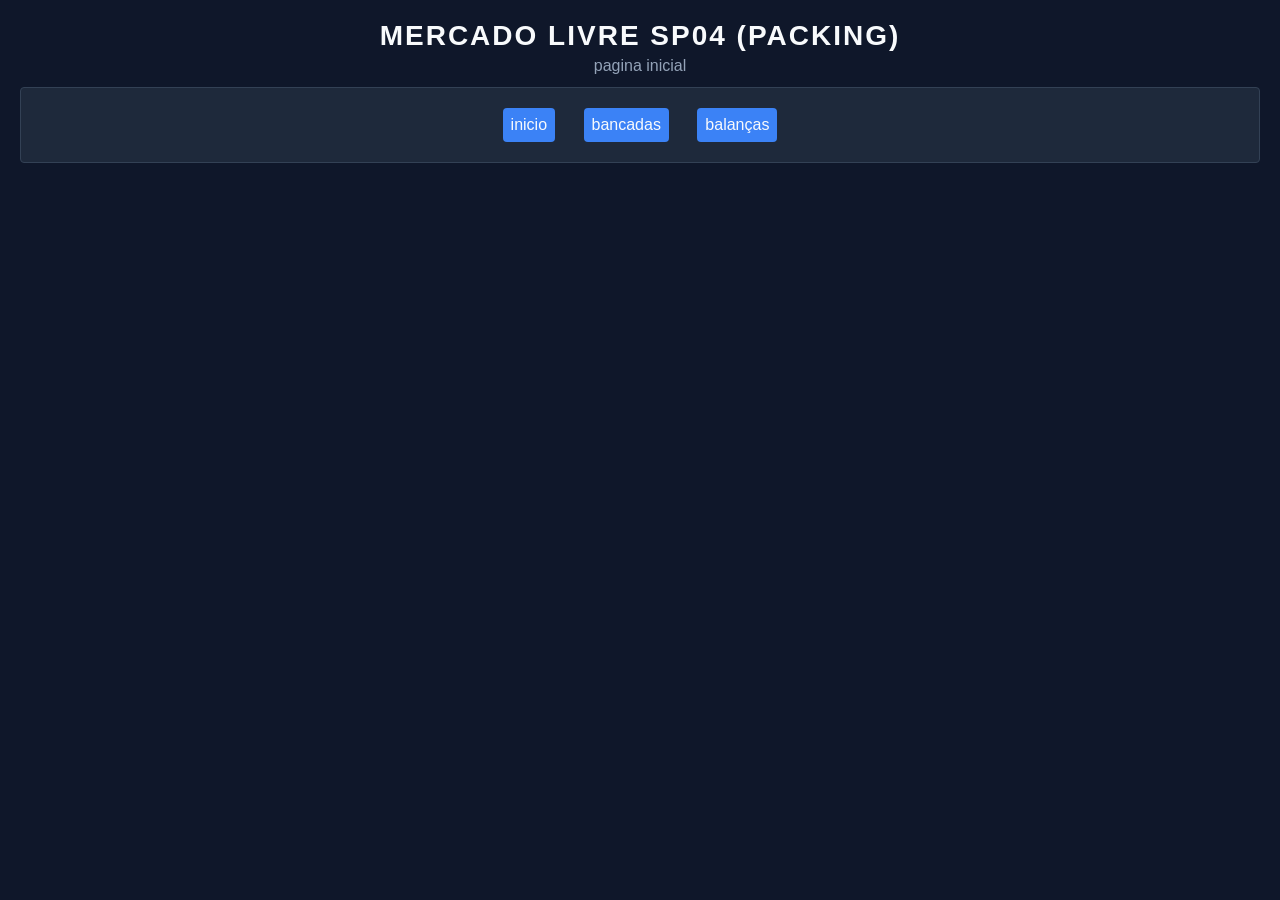
<file: index.html>
<!DOCTYPE html>
<html lang="pt-BR">
<head>
    <meta charset="UTF-8">
    <meta name="viewport" content="width=device-width, initial-scale=1.0">
    <title>DailyDash SP04 (Packing)</title>
    <link rel="stylesheet" href="style.css">
</head>
<body>
    <header class="header">
        <h1>Mercado livre SP04 (packing)</h1>
        <p>pagina inicial</p>
        <div class="home_bar">
            <a href="index.html">inicio</a>
            <a href="bancadas.html">bancadas</a>
            <a href="balanca.html">balanças</a>
        </div>
    </header>

    <main class="container">

    </main>

    <script src="script.js"></script>
</body>
</html>
</file>
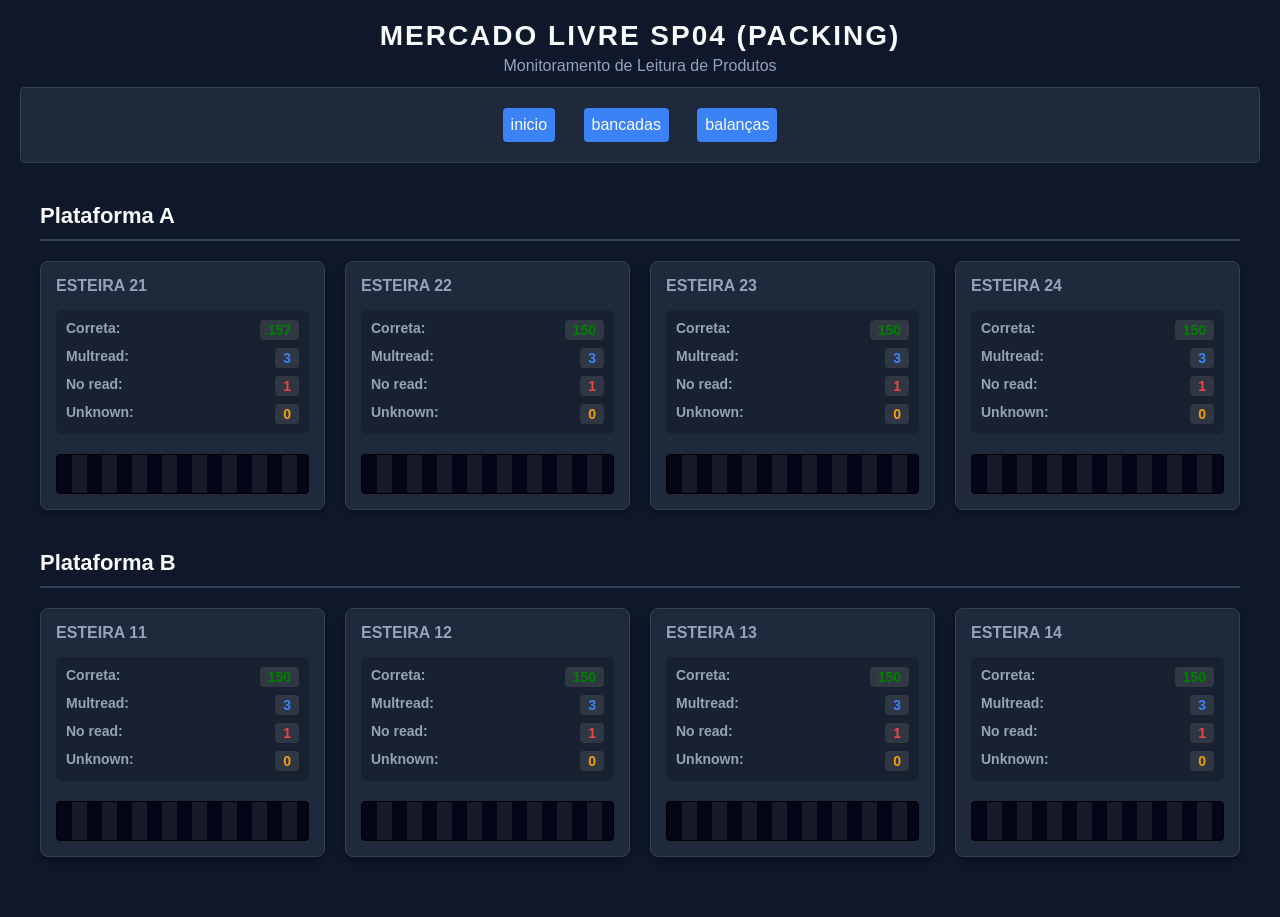
<file: balanca.html>
<!DOCTYPE html>
<html lang="pt-BR">
<head>
    <meta charset="UTF-8">
    <meta name="viewport" content="width=device-width, initial-scale=1.0">
    <title>Monitoramento de Balanças SP04</title>
    <link rel="stylesheet" href="style.css">
</head>
<body>
    <header class="header"MU-TT-RC-333-951
    MU-TT-RC-63F-872
    MU-TT-RC-363-838
    MU-TT-RC-53A-A79
    MU-TT-RC-51E-853
    >
        <h1>Mercado livre SP04 (packing)</h1>
        <p>Monitoramento de Leitura de Produtos</p>
        <div class="home_bar">
            <a href="index.html">inicio</a>
            <a href="bancadas.html">bancadas</a>
            <a href="balanca.html">balanças</a>
        </div>
    </header>

    <main class="container">
        <!-- PLATAFORMA A -->
        <section class="plataforma">
            <h2 class="plataforma-titulo">Plataforma A</h2>
            <div class="grid-esteiras">
                <!-- Esteira 1 -->
                <div class="card-esteira">
                    <h3>Esteira 21</h3>
                    <div class="stats" id="21">
                        <div class="stat-item"><span class="label">Correta:</span> <span class="value correta">0</span></div>
                        <div class="stat-item"><span class="label">Multread:</span> <span class="value multread">0</span></div>
                        <div class="stat-item"><span class="label">No read:</span> <span class="value noread">0</span></div>
                        <div class="stat-item"><span class="label">Unknown:</span> <span class="value unknown">0</span></div>
                    </div>
                    <div class="conveyor-container">
                        <div class="conveyor-belt"></div>
                        <div class="product-box box-blue speed-1 delay-1"></div>
                    </div>
                </div>

                <!-- Esteira 2 -->
                <div class="card-esteira">
                    <h3>Esteira 22</h3>
                    <div class="stats" id="22">
                        <div class="stat-item"><span class="label">Correta:</span> <span class="value correta">0</span></div>
                        <div class="stat-item"><span class="label">Multread:</span> <span class="value multread">0</span></div>
                        <div class="stat-item"><span class="label">No read:</span> <span class="value noread">0</span></div>
                        <div class="stat-item"><span class="label">Unknown:</span> <span class="value unknown">0</span></div>
                    </div>
                    <div class="conveyor-container">
                        <div class="conveyor-belt"></div>
                        <div class="product-box box-orange speed-2 delay-2"></div>
                    </div>
                </div>

                <!-- Esteira 3 -->
                <div class="card-esteira">
                    <h3>Esteira 23</h3>
                    <div class="stats" id="23">
                        <div class="stat-item"><span class="label">Correta:</span> <span class="value correta">0</span></div>
                        <div class="stat-item"><span class="label">Multread:</span> <span class="value multread">0</span></div>
                        <div class="stat-item"><span class="label">No read:</span> <span class="value noread">0</span></div>
                        <div class="stat-item"><span class="label">Unknown:</span> <span class="value unknown">0</span></div>
                    </div>
                    <div class="conveyor-container">
                        <div class="conveyor-belt"></div>
                        <div class="product-box box-blue speed-3 delay-1"></div>
                    </div>
                </div>
                
                <!-- Esteira 4 -->
                <div class="card-esteira">
                    <h3>Esteira 24</h3>
                    <div class="stats" id="24">
                        <div class="stat-item"><span class="label">Correta:</span> <span class="value correta">0</span></div>
                        <div class="stat-item"><span class="label">Multread:</span> <span class="value multread">0</span></div>
                        <div class="stat-item"><span class="label">No read:</span> <span class="value noread">0</span></div>
                        <div class="stat-item"><span class="label">Unknown:</span> <span class="value unknown">0</span></div>
                    </div>
                    <div class="conveyor-container">
                        <div class="conveyor-belt"></div>
                        <div class="product-box box-red speed-1 delay-3"></div>
                    </div>
                </div>
            </div>
        </section>

        <!-- PLATAFORMA B -->
        <section class="plataforma">
            <h2 class="plataforma-titulo">Plataforma B</h2>
            <div class="grid-esteiras">
                <!-- Esteira 5 -->
                <div class="card-esteira">
                    <h3>Esteira 11</h3>
                    <div class="stats" id="11">
                        <div class="stat-item"><span class="label">Correta:</span> <span class="value correta">0</span></div>
                        <div class="stat-item"><span class="label">Multread:</span> <span class="value multread">0</span></div>
                        <div class="stat-item"><span class="label">No read:</span> <span class="value noread">0</span></div>
                        <div class="stat-item"><span class="label">Unknown:</span> <span class="value unknown">0</span></div>
                    </div>
                    <div class="conveyor-container">
                        <div class="conveyor-belt"></div>
                        <div class="product-box box-orange speed-2 delay-1"></div>
                    </div>
                </div>

                <!-- Esteira 6 -->
                <div class="card-esteira">
                    <h3>Esteira 12</h3>
                    <div class="stats" id="12">
                        <div class="stat-item"><span class="label">Correta:</span> <span class="value correta">0</span></div>
                        <div class="stat-item"><span class="label">Multread:</span> <span class="value multread">0</span></div>
                        <div class="stat-item"><span class="label">No read:</span> <span class="value noread">0</span></div>
                        <div class="stat-item"><span class="label">Unknown:</span> <span class="value unknown">0</span></div>
                    </div>
                    <div class="conveyor-container">
                        <div class="conveyor-belt"></div>
                        <div class="product-box box-blue speed-1 delay-2"></div>
                    </div>
                </div>

                <!-- Esteira 7 -->
                <div class="card-esteira">
                    <h3>Esteira 13</h3>
                    <div class="stats" id="13">
                        <div class="stat-item"><span class="label">Correta:</span> <span class="value correta">0</span></div>
                        <div class="stat-item"><span class="label">Multread:</span> <span class="value multread">0</span></div>
                        <div class="stat-item"><span class="label">No read:</span> <span class="value noread">0</span></div>
                        <div class="stat-item"><span class="label">Unknown:</span> <span class="value unknown">0</span></div>
                    </div>
                    <div class="conveyor-container">
                        <div class="conveyor-belt"></div>
                        <div class="product-box box-red speed-3 delay-1"></div>
                    </div>
                </div>

                <!-- Esteira 8 -->
                <div class="card-esteira">
                    <h3>Esteira 14</h3>
                    <div class="stats" id="14">
                        <div class="stat-item"><span class="label">Correta:</span> <span class="value correta">0</span></div>
                        <div class="stat-item"><span class="label">Multread:</span> <span class="value multread">0</span></div>
                        <div class="stat-item"><span class="label">No read:</span> <span class="value noread">0</span></div>
                        <div class="stat-item"><span class="label">Unknown:</span> <span class="value unknown">0</span></div>
                    </div>
                    <div class="conveyor-container">
                        <div class="conveyor-belt"></div>
                        <div class="product-box box-orange speed-2 delay-3"></div>
                    </div>
                </div>
            </div>
        </section>
    </main>

    <script src="script.js"></script>
</body>
</html>
</file>
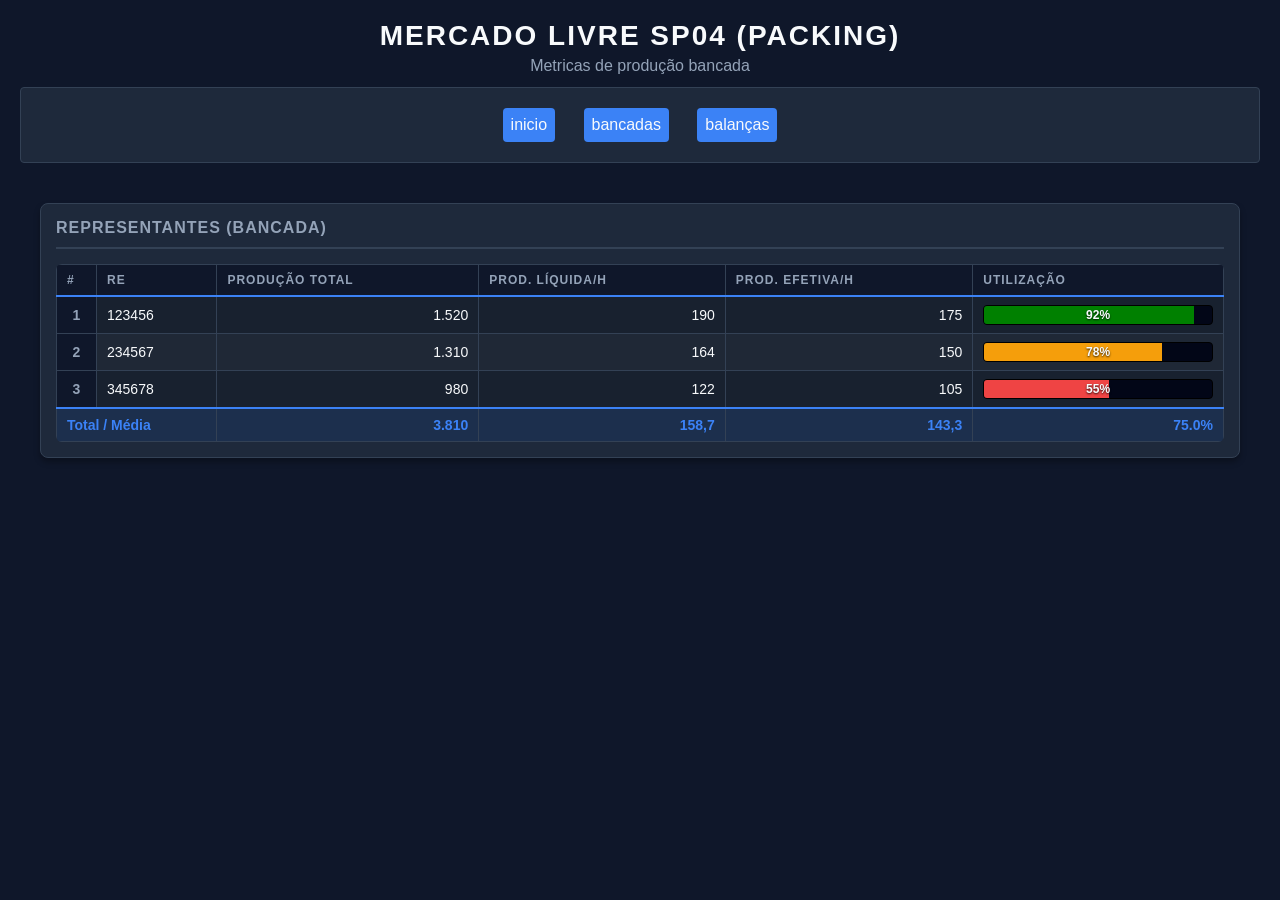
<file: bancadas.html>
<!DOCTYPE html>
<html lang="pt-BR">
<head>
    <meta charset="UTF-8">
    <meta name="viewport" content="width=device-width, initial-scale=1.0">
    <title>produção packing SP04</title>
    <link rel="stylesheet" href="style.css">
</head>
<body>
    <header class="header">
        <h1>Mercado livre SP04 (packing)</h1>
        <p>Metricas de produção bancada</p>
        <div class="home_bar">
            <a href="index.html">inicio</a>
            <a href="bancadas.html">bancadas</a>
            <a href="balanca.html">balanças</a>
        </div>
    </header>

    <main class="container">
        <section class="produção">
            <div class="card">
                <h2>representantes (bancada)</h2>
                <div class="tabela-wrapper">
                    <table class="planilha">
                        <thead>
                            <tr>
                                <th>#</th>
                                <th>RE</th>
                                <th>Produção Total</th>
                                <th>Prod. Líquida/h</th>
                                <th>Prod. Efetiva/h</th>
                                <th>Utilização</th>
                            </tr>
                        </thead>
                        <tbody id="tabela-representantes">
                            <tr><td colspan="6" class="msg">Carregando dados...</td></tr>
                        </tbody>
                        <tfoot id="tabela-total"></tfoot>
                    </table>
                </div>
            </div>
        </section>
    </main>

    <script src="script.js"></script>
</body>
</html>
</file>
<file: style.css>
/* Variáveis de Cores (Tema Escuro Industrial) */
:root {
    --bg-main: #0f172a;
    --bg-card: #1e293b;
    --bg-belt: #020617;
    --text-main: #f8fafc;
    --text-muted: #94a3b8;
    --border-color: #334155;
    
    --color-correta: green;
    --color-multread: #3b82f6; /* Azul */
    --color-noread: #ef4444;   /* Vermelho */
    --color-unknown: #f59e0b;  /* Amarelo/Laranja */
}

/* Reset básico */
* {
    margin: 0;
    padding: 0;
    box-sizing: border-box;
    font-family: 'Segoe UI', Tahoma, Geneva, Verdana, sans-serif;
}

body {
    background-color: var(--bg-main);
    color: var(--text-main);
    padding: 20px;
}

/*barra de pesquisa*/
.home_bar {
    background-color: var(--bg-card);
    border: 1px solid var(--border-color);
    border-radius: 4px;
    padding: 8px;
    margin-top: 12px;
}
.home_bar a{
    color: var(--text-main);
    display: inline-flex;
    flex-wrap: initial;
    background-color: #3b82f6;
    padding: 8px;
    margin: 12px;
    border-radius: 4px;
    text-decoration: none;
}

/* Cabeçalho */
.header {
    text-align: center;
    margin-bottom: 40px;
}


.header h1 {
    font-size: 28px;
    text-transform: uppercase;
    letter-spacing: 2px;
}
.header p {
    color: var(--text-muted);
    margin-top: 5px;
}

/* Container Principal */
.container {
    max-width: 1200px;
    margin: 0 auto;
}

/* Plataformas e Grids */
.plataforma {
    margin-bottom: 40px;
}
.plataforma-titulo {
    font-size: 22px;
    border-bottom: 2px solid var(--border-color);
    padding-bottom: 10px;
    margin-bottom: 20px;
}

.grid-esteiras {
    display: grid;
    /* Grid responsivo: 1 coluna no celular, até 4 colunas em telas grandes */
    grid-template-columns: repeat(auto-fit, minmax(250px, 1fr));
    gap: 20px;
}

/* Cartões das Esteiras */
.card-esteira {
    background-color: var(--bg-card);
    border: 1px solid var(--border-color);
    border-radius: 8px;
    padding: 15px;
    display: flex;
    flex-direction: column;
    box-shadow: 0 4px 6px rgba(0,0,0,0.3);
}

.card-esteira h3 {
    font-size: 16px;
    text-transform: uppercase;
    margin-bottom: 15px;
    color: var(--text-muted);
}

/* Painel de Status (Multread, No read, Unknown) */
.stats {
    display: flex;
    flex-direction: column;
    gap: 8px;
    margin-bottom: 20px;
    background-color: rgba(0,0,0,0.2);
    padding: 10px;
    border-radius: 6px;
}
.stat-item {
    display: flex;
    justify-content: space-between;
    font-size: 14px;
    font-weight: 600;
}
.stat-item .label {
    color: var(--text-muted);
}
.stat-item .value {
    padding: 2px 8px;
    border-radius: 4px;
    background-color: rgba(255,255,255,0.1);
}
.correta { color: var(--color-correta); }
.multread { color: var(--color-multread); }
.noread { color: var(--color-noread); }
.unknown { color: var(--color-unknown); }

/* Animação da Esteira Físca */
.conveyor-container {
    height: 40px;
    background-color: var(--bg-belt);
    border-radius: 4px;
    border: 1px solid #000;
    position: relative;
    overflow: hidden;
    margin-top: auto; /* Empurra para baixo */
}

.conveyor-belt {
    position: absolute;
    top: 0;
    left: 0;
    width: 100%;
    height: 100%;
    background-image: repeating-linear-gradient(
        90deg,
        transparent,
        transparent 15px,
        rgba(255, 255, 255, 0.08) 15px,
        rgba(255, 255, 255, 0.08) 30px
    );
    background-size: 60px 100%;
    animation: moveBelt 1s linear infinite;
}

@keyframes moveBelt {
    0% { background-position: 0 0; }
    100% { background-position: 60px 0; }
}

/* Caixas passando na esteira */
.product-box {
    position: absolute;
    top: 50%;
    transform: translateY(-50%);
    width: 24px;
    height: 24px;
    border-radius: 3px;
    box-shadow: 2px 2px 4px rgba(0,0,0,0.5);
    left: -30px;
    animation: moveProduct linear infinite;
}

/* Cores das caixas */
.box-blue { background-color: #3b82f6; }
.box-orange { background-color: #f97316; }
.box-red { background-color: #ef4444; }

@keyframes moveProduct {
    0% { left: -30px; }
    100% { left: 100%; }
}

/* Modificadores de velocidade das caixas */
.speed-1 { animation-duration: 3s; }
.speed-2 { animation-duration: 2s; }
.speed-3 { animation-duration: 4s; }

/* Modificadores de delay */
.delay-1 { animation-delay: 0s; }
.delay-2 { animation-delay: 1.5s; }
.delay-3 { animation-delay: 2.2s; }

/*css bancadas---------------------*/
/*css bancadas---------------------*/

/* Card (mesmo padrão do .card-esteira) */
.card {
    background-color: var(--bg-card);
    border: 1px solid var(--border-color);
    border-radius: 8px;
    padding: 15px;
    display: flex;
    flex-direction: column;
    box-shadow: 0 4px 6px rgba(0,0,0,0.3);
}

.card h2 {
    font-size: 16px;
    text-transform: uppercase;
    letter-spacing: 1px;
    color: var(--text-muted);
    border-bottom: 2px solid var(--border-color);
    padding-bottom: 10px;
    margin-bottom: 15px;
}

/* Tabela estilo planilha */
.tabela-wrapper {
    overflow: auto;
    max-height: 600px; /* permite o cabeçalho fixo ao rolar */
    background-color: rgba(0,0,0,0.2);
    border-radius: 6px;
}

.planilha {
    width: 100%;
    border-collapse: collapse;
    font-size: 14px;
}

.planilha th,
.planilha td {
    border: 1px solid var(--border-color);
    padding: 8px 10px;
    text-align: left;
    white-space: nowrap;
}

.planilha thead th {
    background-color: var(--bg-main);
    color: var(--text-muted);
    font-size: 12px;
    text-transform: uppercase;
    letter-spacing: 1px;
    border-bottom: 2px solid var(--color-multread);
    position: sticky;
    top: 0;
    
}

.planilha tbody tr { transition: background-color .2s; }
.planilha tbody tr:nth-child(even) { background-color: rgba(255,255,255,0.03); }
.planilha tbody tr:hover { background-color: rgba(59,130,246,0.12); }

.planilha td { color: var(--text-main); }

.planilha .idx {
    background-color: var(--bg-main);
    color: var(--text-muted);
    text-align: center;
    width: 40px;
    font-weight: 600;
}

.planilha .num {
    text-align: right;
    font-variant-numeric: tabular-nums; /* números alinhados */
}

.planilha tfoot td {
    background-color: rgba(59,130,246,0.15);
    color: var(--color-multread);
    font-weight: 700;
    border-top: 2px solid var(--color-multread);
}

.planilha .msg { text-align: center; color: var(--text-muted); padding: 20px; }
.planilha .msg.erro { color: var(--color-noread); }

/* Barra de utilização */
.barra {
    position: relative;
    background-color: var(--bg-belt);
    border: 1px solid #000;
    border-radius: 4px;
    height: 20px;
    min-width: 120px;
    overflow: hidden;
}

.barra .preenchimento { height: 100%; transition: width .5s; }
.barra .alta  { background-color: var(--color-correta); }
.barra .media { background-color: var(--color-unknown); }
.barra .baixa { background-color: var(--color-noread); }

.barra span {
    position: absolute;
    inset: 0;
    display: flex;
    align-items: center;
    justify-content: center;
    font-size: 12px;
    font-weight: 700;
    color: var(--text-main);
    text-shadow: 0 1px 2px rgba(0,0,0,0.8);
}
</file>
